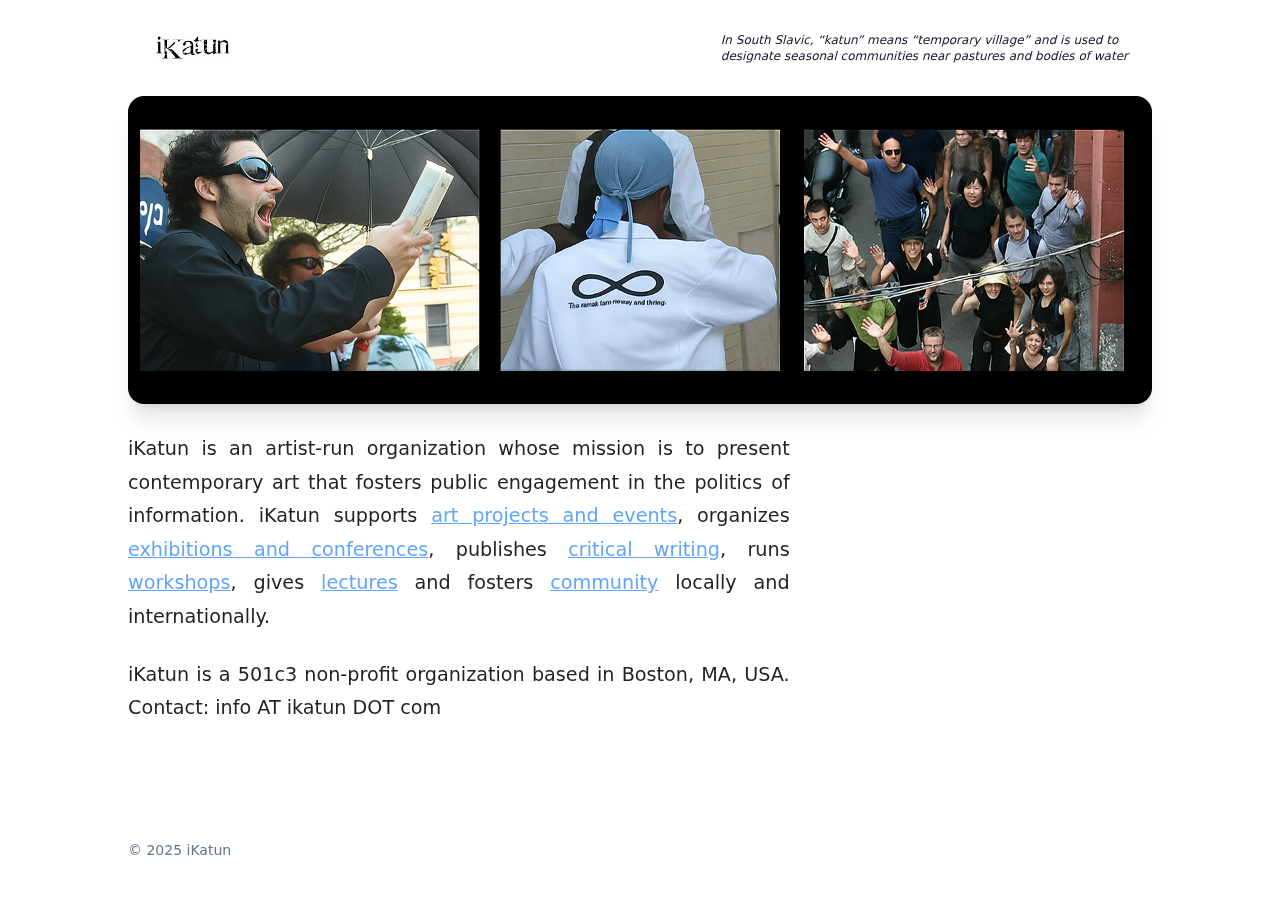
<file: index.html>
<!doctype html><html lang=en dir=ltr class=scroll-smooth data-default-appearance=light data-auto-appearance=false><head><meta name=generator content="Hugo 0.148.2"><meta charset=utf-8><meta http-equiv=content-language content="en"><meta name=viewport content="width=device-width,initial-scale=1"><meta http-equiv=X-UA-Compatible content="ie=edge"><meta name=theme-color><title>iKatun</title><meta name=title content="iKatun"><meta name=description content="iKatun is an artist-run organization whose mission is to present contemporary art that fosters public engagement in the politics of information. "><link rel=canonical href=https://www.ikatun.org/><link rel=alternate type=application/rss+xml href=/index.xml title=iKatun><link rel=alternate type=application/json href=/index.json title=iKatun><link type=text/css rel=stylesheet href=/css/main.bundle.min.f2a2b0aab8f91fb1660eceb799dc934c78b68b162ee9b3dda8be6b8d69380e2bc5ad2e30692444246902cd91789160801b2d5aeb1c875484184eed0bc38d9bc3.css integrity="sha512-8qKwqrj5H7FmDs63mdyTTHi2ixYu6bPdqL5rjWk4DivFrS4waSREJGkCzZF4kWCAGy1a6xyHVIQYTu0Lw42bww=="><script type=text/javascript src=/js/appearance.min.516a16745bea5a9bd011138d254cc0fd3973cd55ce6e15f3dec763e7c7c2c7448f8fe7b54cca811cb821b0c7e12cd161caace1dd794ac3d34d40937cbcc9ee12.js integrity="sha512-UWoWdFvqWpvQERONJUzA/TlzzVXObhXz3sdj58fCx0SPj+e1TMqBHLghsMfhLNFhyqzh3XlKw9NNQJN8vMnuEg=="></script><script defer type=text/javascript id=script-bundle src=/js/main.bundle.min.e4b2d9aece2aa7a740c3ee7a0efc5acf56b204868ab0fb5bba9be32aed1cd0c9262979d98050759068d58144297f74b12ed05b5173cf2df2e6c097a066b984a8.js integrity="sha512-5LLZrs4qp6dAw+56Dvxaz1ayBIaKsPtbupvjKu0c0MkmKXnZgFB1kGjVgUQpf3SxLtBbUXPPLfLmwJegZrmEqA==" data-copy=Copy data-copied=Copied></script><script src=/lib/zoom/zoom.min.umd.a527109b68c082a70f3697716dd72a9d5aa8b545cf800cecbbc7399f2ca6f6e0ce3e431f2062b48bbfa47c9ea42822714060bef309be073f49b9c0e30d318d7b.js integrity="sha512-pScQm2jAgqcPNpdxbdcqnVqotUXPgAzsu8c5nyym9uDOPkMfIGK0i7+kfJ6kKCJxQGC+8wm+Bz9JucDjDTGNew=="></script><meta property="og:url" content="https://www.ikatun.org/"><meta property="og:site_name" content="iKatun"><meta property="og:title" content="iKatun"><meta property="og:description" content="iKatun is an artist-run organization whose mission is to present contemporary art that fosters public engagement in the politics of information."><meta property="og:locale" content="en"><meta property="og:type" content="website"><meta name=twitter:card content="summary"><meta name=twitter:title content="iKatun"><meta name=twitter:description content="iKatun is an artist-run organization whose mission is to present contemporary art that fosters public engagement in the politics of information."><script type=application/ld+json>{"@context":"https://schema.org","@type":"WebSite","@id":"https:\/\/www.ikatun.org\/","name":"iKatun","inLanguage":"en","url":"https:\/\/www.ikatun.org\/","publisher":{"@type":"Person","name":"iKatun"}}</script><meta name=author content="iKatun"><script src=/lib/jquery/jquery.slim.min.b0dca576e87d7eaa5850ae4e61759c065786cdb6489d68fcc82240539eebd5da522bdb4fda085ffd245808c8fe2acb2516408eb774ef26b5f6015fc6737c0ea8.js integrity="sha512-sNylduh9fqpYUK5OYXWcBleGzbZInWj8yCJAU57r1dpSK9tP2ghf/SRYCMj+KsslFkCOt3TvJrX2AV/Gc3wOqA=="></script></head><body class="flex flex-col h-screen px-6 m-auto text-lg leading-7 max-w-7xl bg-neutral text-neutral-900 dark:bg-neutral-800 dark:text-neutral sm:px-14 md:px-24 lg:px-32 scrollbar-thin scrollbar-track-neutral-200 scrollbar-thumb-neutral-400 dark:scrollbar-track-neutral-800 dark:scrollbar-thumb-neutral-600"><div id=the-top class="absolute flex self-center"><a class="px-3 py-1 text-sm -translate-y-8 rounded-b-lg bg-primary-200 focus:translate-y-0 dark:bg-neutral-600" href=#main-content><span class="font-bold text-primary-600 ltr:pr-2 rtl:pl-2 dark:text-primary-400">&darr;</span>
Skip to main content</a></div><div class="main-menu flex items-center justify-between px-4 py-6 sm:px-6 gap-x-3"><div><a href=/ class=flex><span class=sr-only>iKatun</span>
<img src=/img/ikatun-white-copy.png width=608 height=217 class="logo max-h-[5rem] max-w-[5rem] object-scale-down object-left nozoom" alt=iKatun></a></div><div class="flex flex-1 items-center justify-end gap-x-4"><nav class="hidden md:flex items-center gap-x-5 md:ml-12 h-12"></nav><div class="flex md:hidden items-center gap-x-5 md:ml-12 h-12"><span></span></div><span class="ml-auto text-xs italic text-gray-500">In South Slavic, “katun” means “temporary village” and is used to<br>designate seasonal communities near pastures and bodies of water</span></div><div class="-my-2 md:hidden"><div id=menu-button class=block></div></div></div><div class="relative flex flex-col grow"><main id=main-content class=grow><article class="max-w-full prose dark:prose-invert"><div class=relative><div class="absolute inset-x-0 bottom-0 h-1/2 bg-gray-100"></div><div class="mx-auto max-w-7xl p-0"><div class="relative shadow-xl sm:overflow-hidden rounded-2xl"><div class="absolute inset-0"><img class="h-full w-full object-cover nozoom mt-0 mr-0 mb-0 ml-0" src=/img/hero_collage.png><div class="absolute inset-0 from-primary-500 to-secondary-600 dark:from-primary-600 dark:to-secondary-800 mix-blend-multiply"></div></div><div class="relative px-4 py-16 sm:px-6 sm:py-24 lg:py-32 lg:px-8 flex flex-col items-center justify-center text-center"><div class="mt-3 mb-10 text-2xl"></div></div></div></div></div></article><section></section><br><section class="prose prose-invert w-full"><div class=homepage-text>iKatun is an artist-run organization whose mission is to present contemporary art that fosters public engagement in the politics of information. iKatun supports <a href=/projects/#art>art projects and events</a>, organizes <a href=/projects/#exhibitions>exhibitions and conferences</a>, publishes <a href=/projects/#writing>critical writing</a>, runs <a href=/projects/#workshops>workshops</a>, gives <a href=/projects/#lectures>lectures</a> and fosters <a href=/projects/#community>community</a> locally and internationally.<p>iKatun is a 501c3 non-profit organization based in Boston, MA, USA.
Contact: info AT ikatun DOT com</p></div></section><div id=top-scroller class="pointer-events-none absolute top-[110vh] bottom-0 w-12 ltr:right-0 rtl:left-0 z-10"><a href=#the-top class="pointer-events-auto sticky top-[calc(100vh-5.5rem)] flex h-12 w-12 mb-16 items-center justify-center rounded-full bg-neutral/50 text-xl text-neutral-700 hover:text-primary-600 dark:bg-neutral-800/50 dark:text-neutral dark:hover:text-primary-400" aria-label="Scroll to top" title="Scroll to top">&uarr;</a></div></main><footer id=site-footer class="py-10 print:hidden"><div class="flex items-center justify-between"><p class="text-sm text-neutral-500 dark:text-neutral-400">&copy;
2025
iKatun</p></div><script>mediumZoom(document.querySelectorAll("img:not(.nozoom)"),{margin:24,background:"rgba(0,0,0,0.5)",scrollOffset:0})</script><script type=text/javascript src=/js/process.min.ee03488f19c93c2efb199e2e3014ea5f3cb2ce7d45154adb3399a158cac27ca52831db249ede5bb602700ef87eb02434139de0858af1818ab0fb4182472204a4.js integrity="sha512-7gNIjxnJPC77GZ4uMBTqXzyyzn1FFUrbM5mhWMrCfKUoMdsknt5btgJwDvh+sCQ0E53ghYrxgYqw+0GCRyIEpA=="></script></footer></div></body></html>
</file>
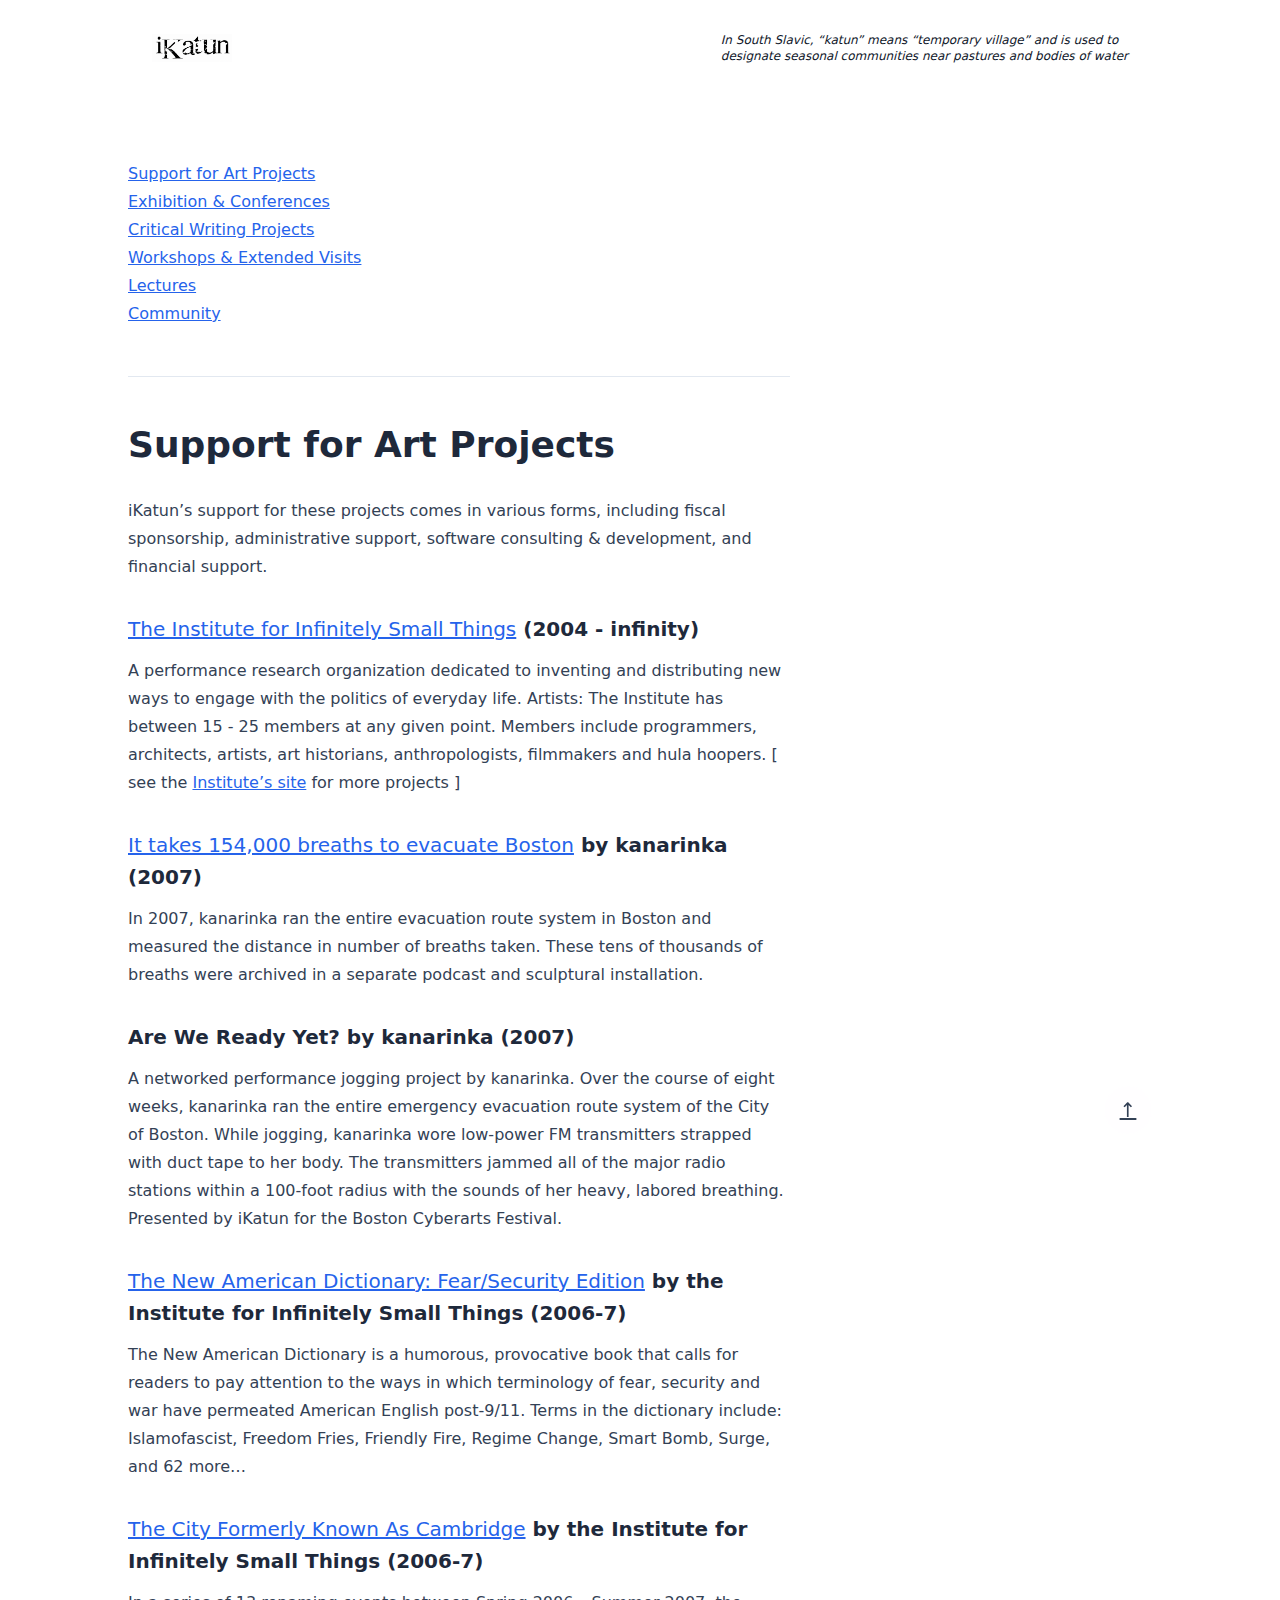
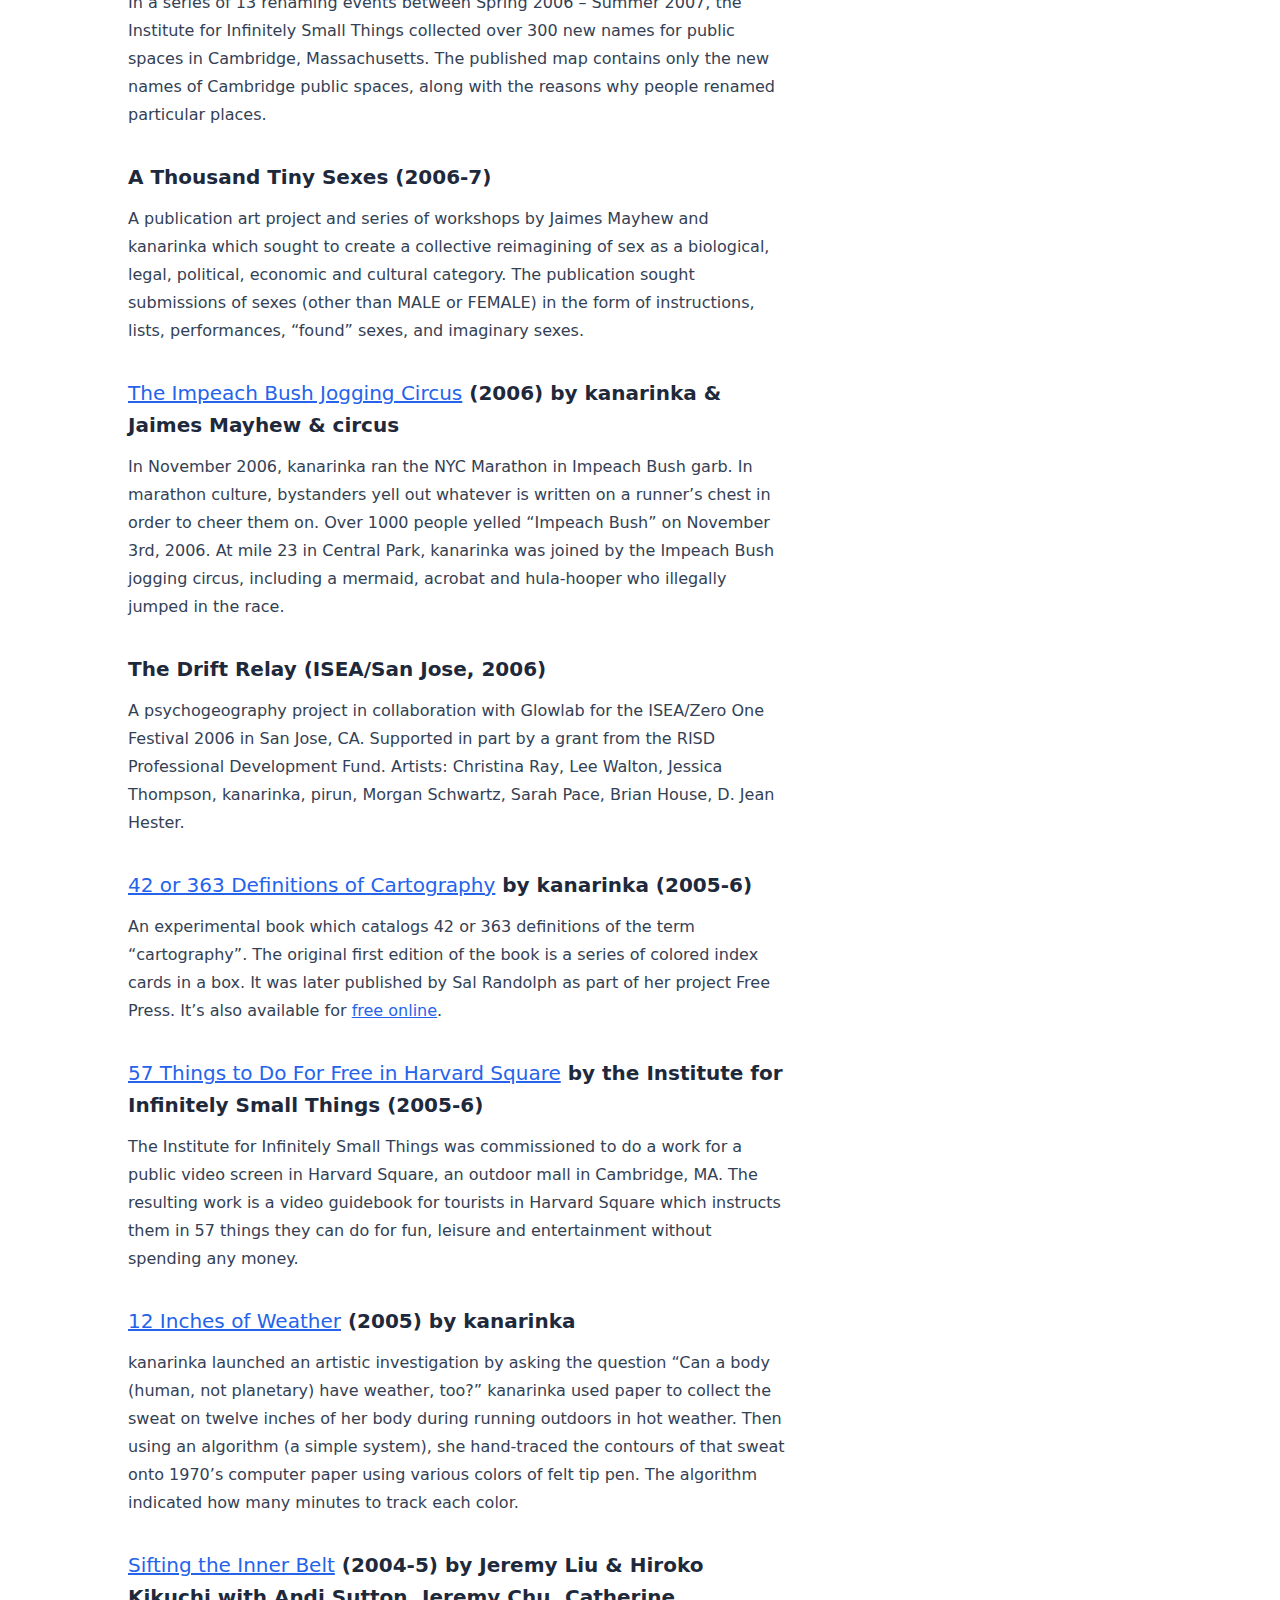
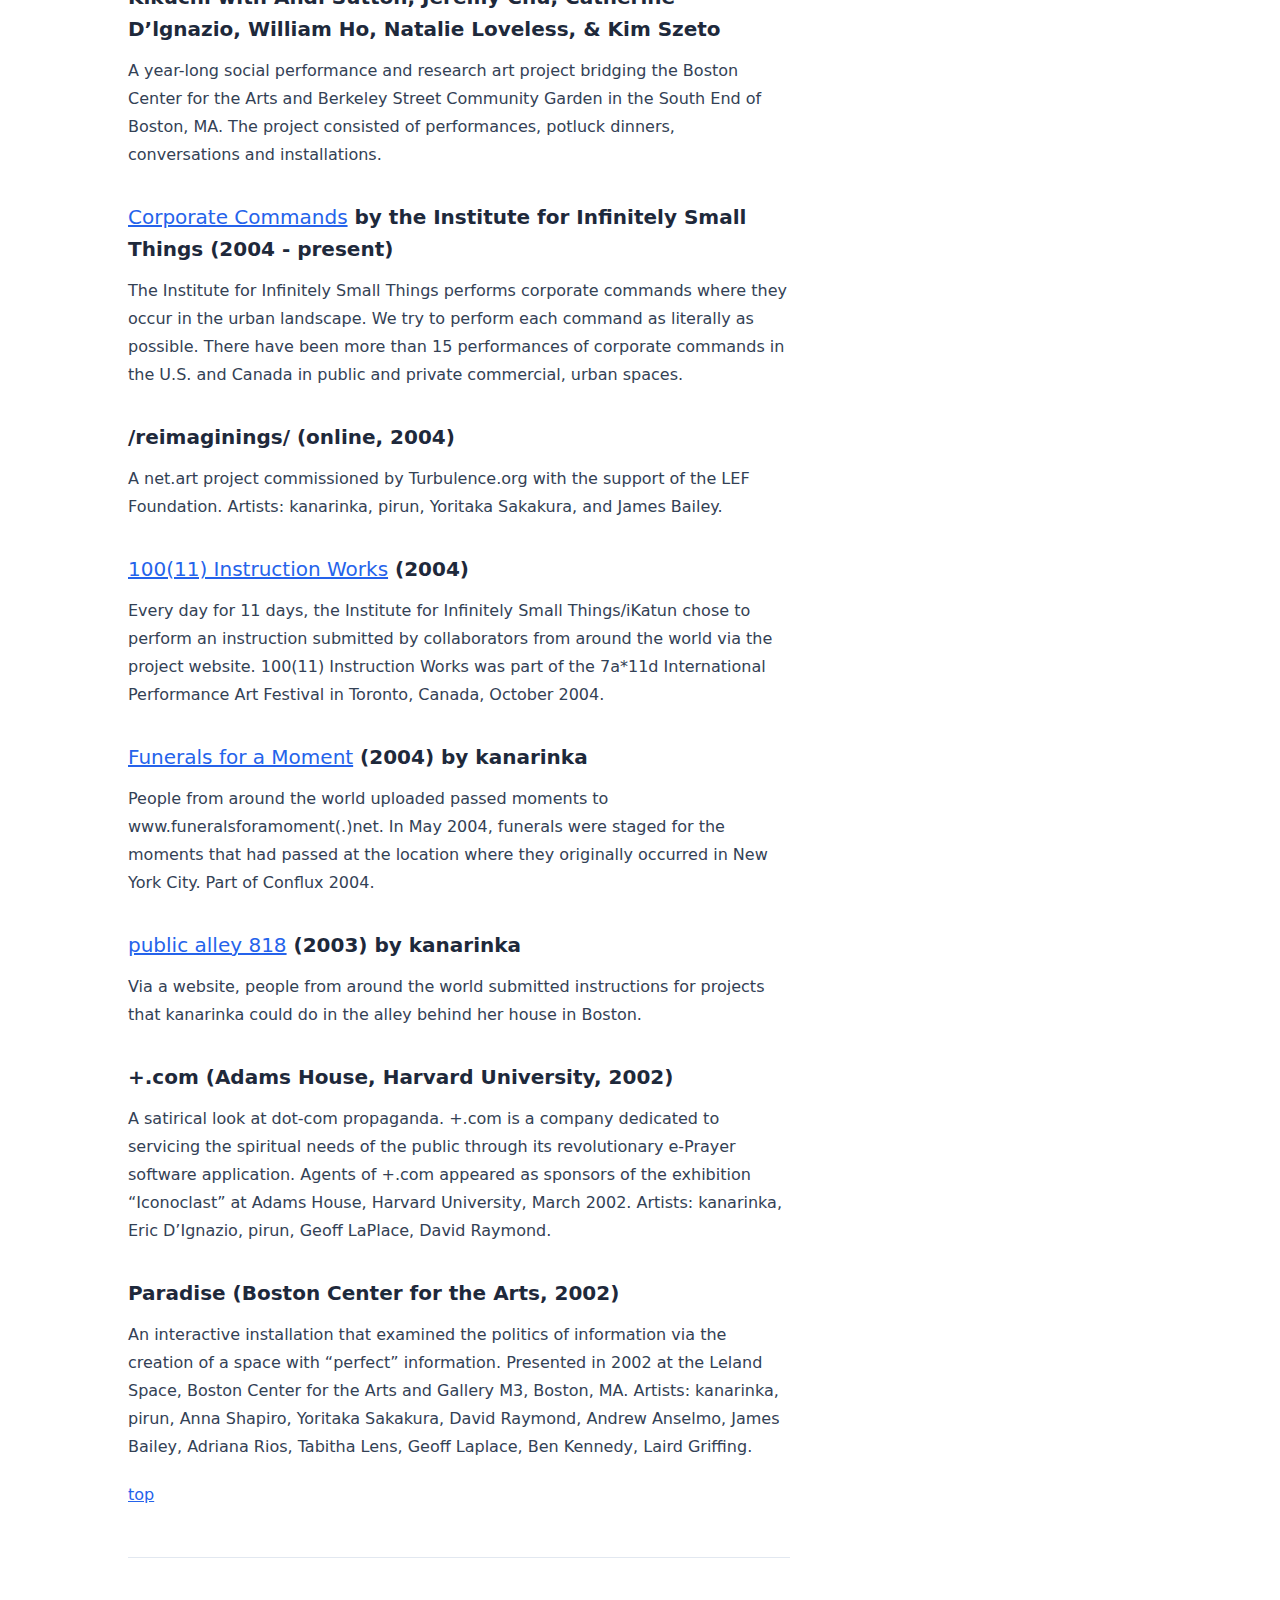
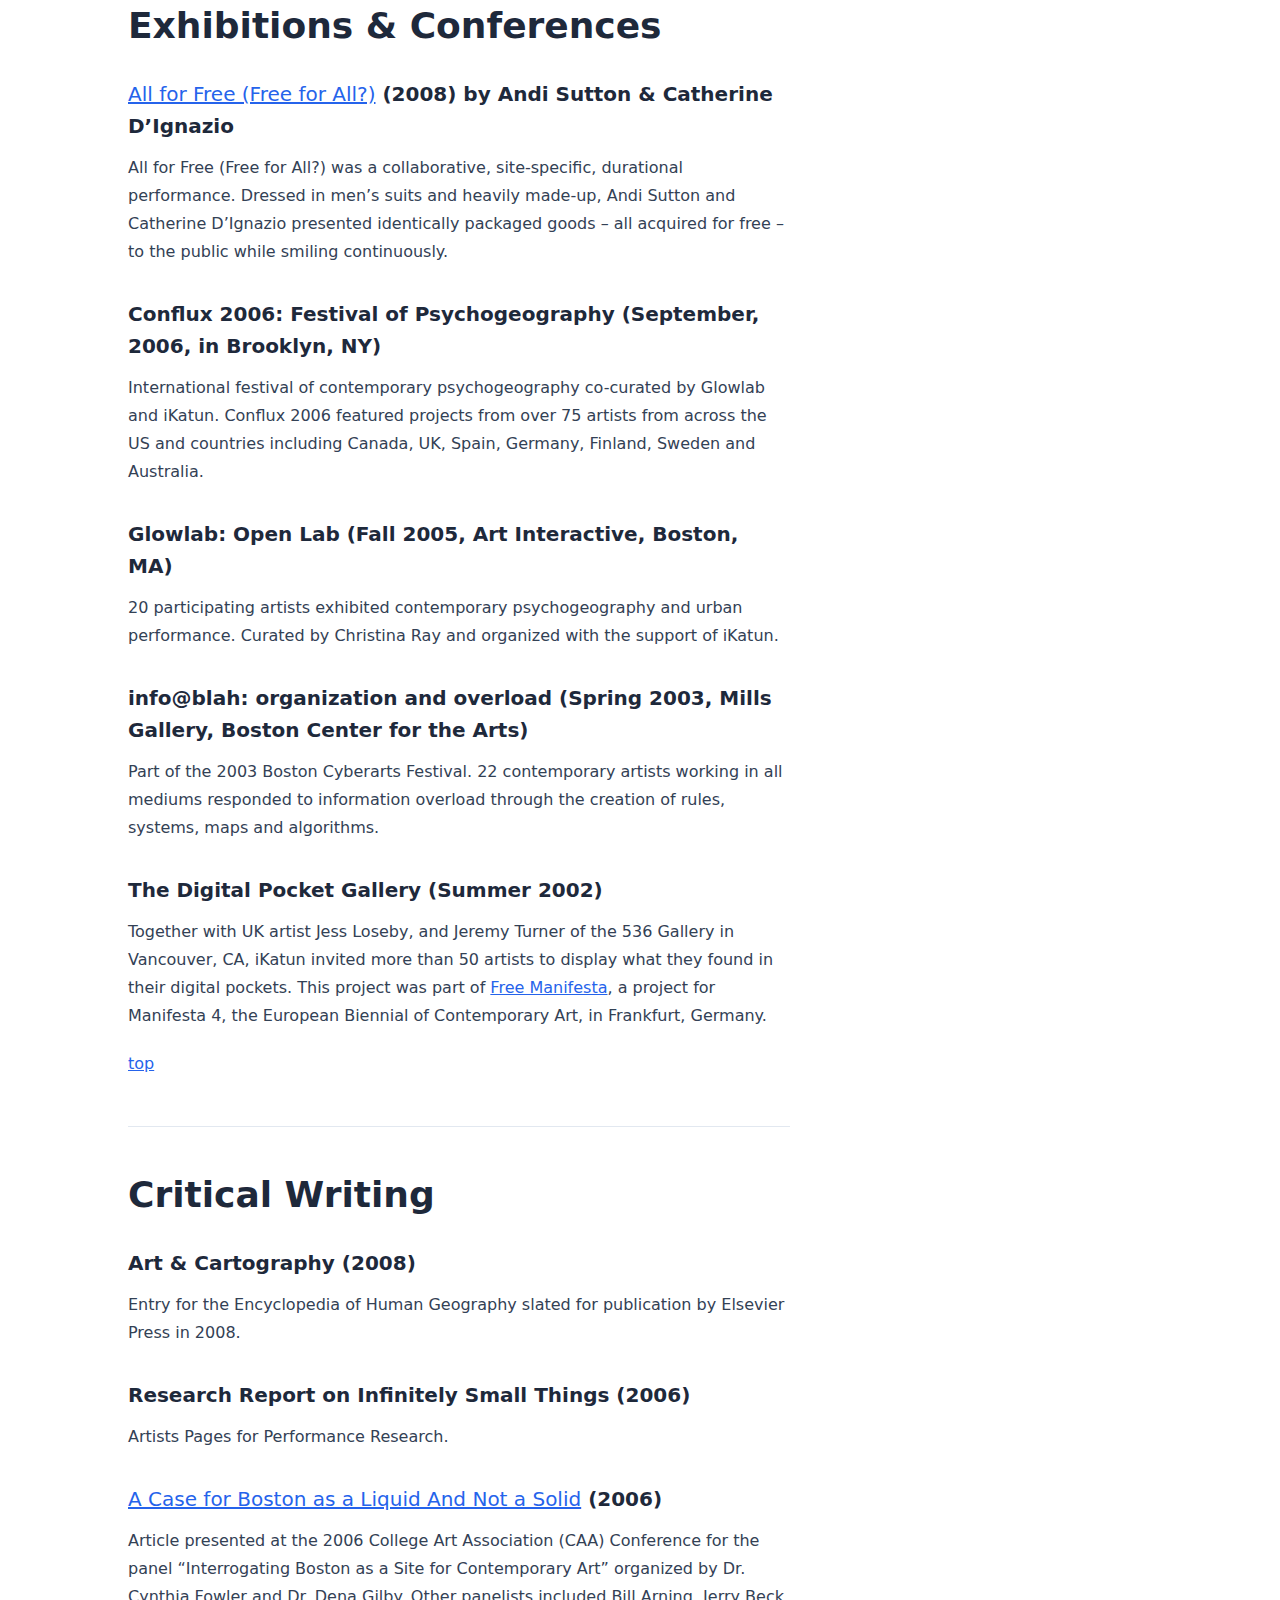
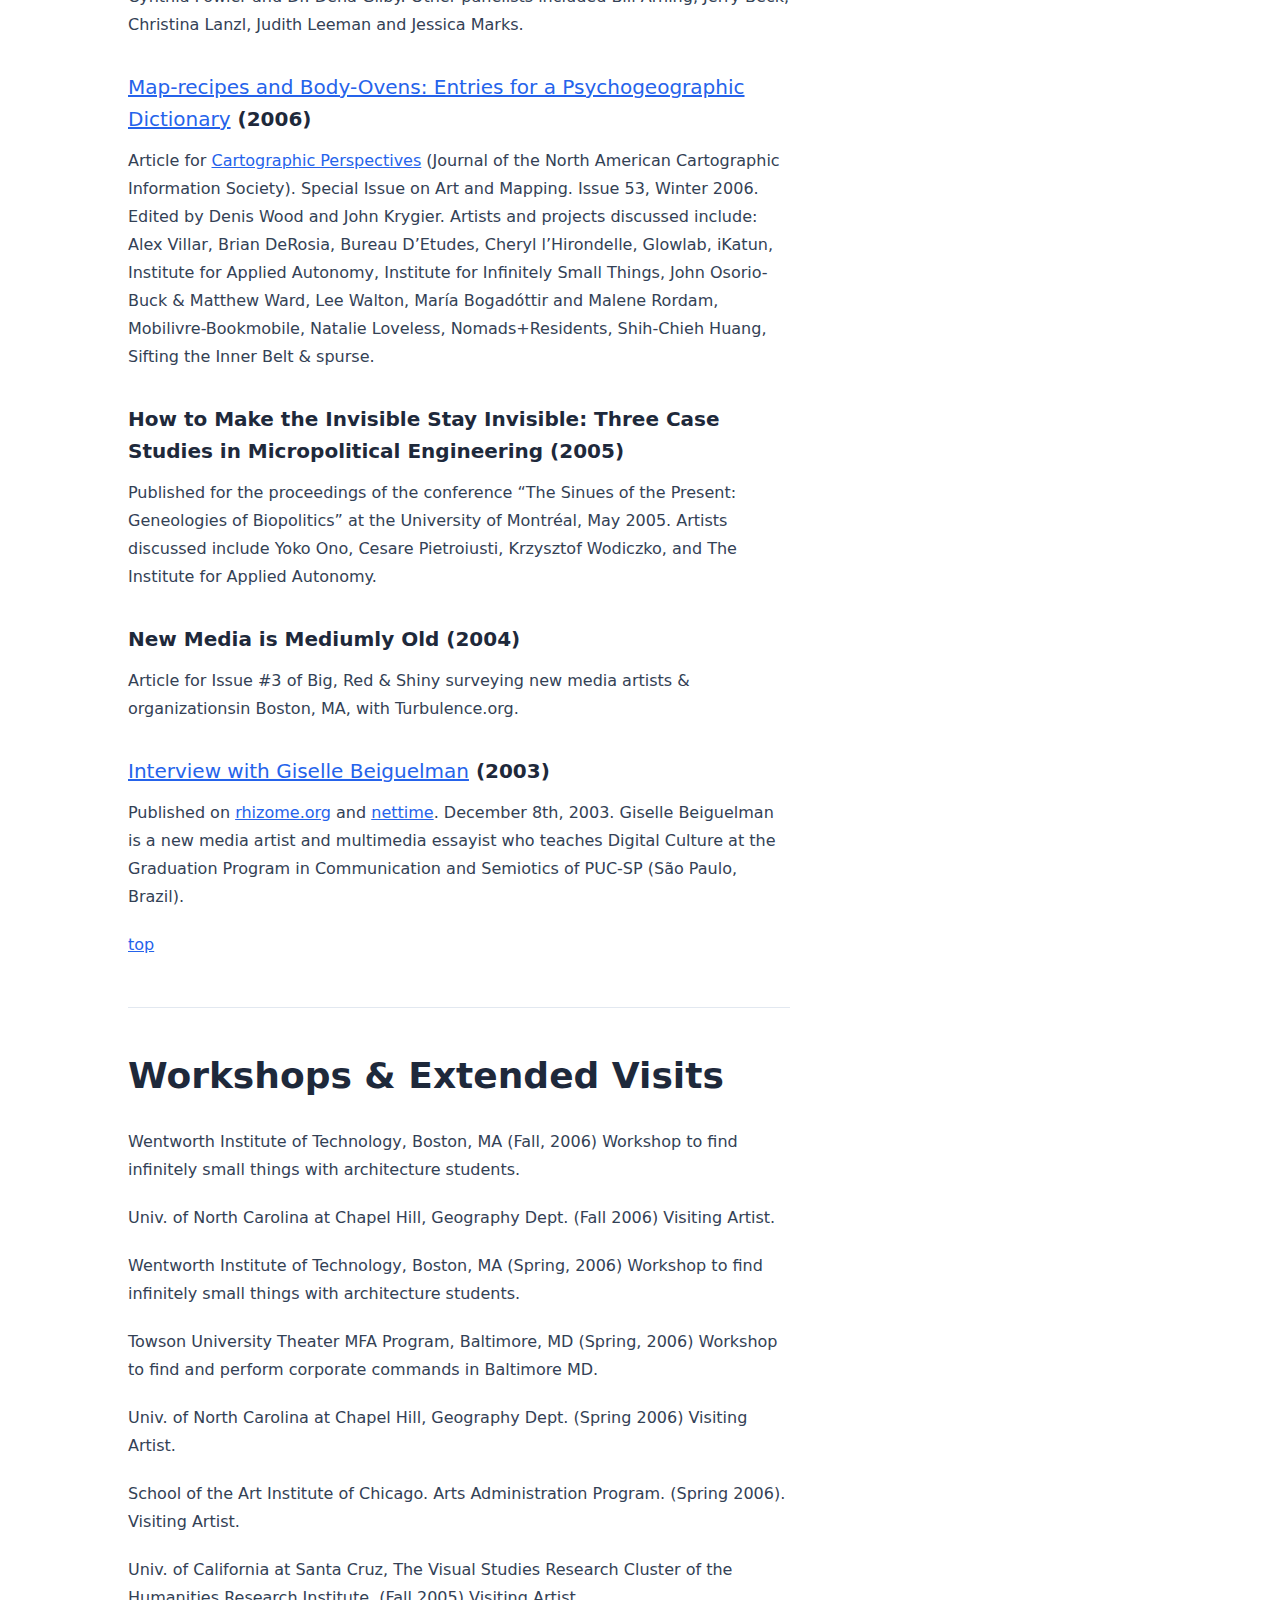
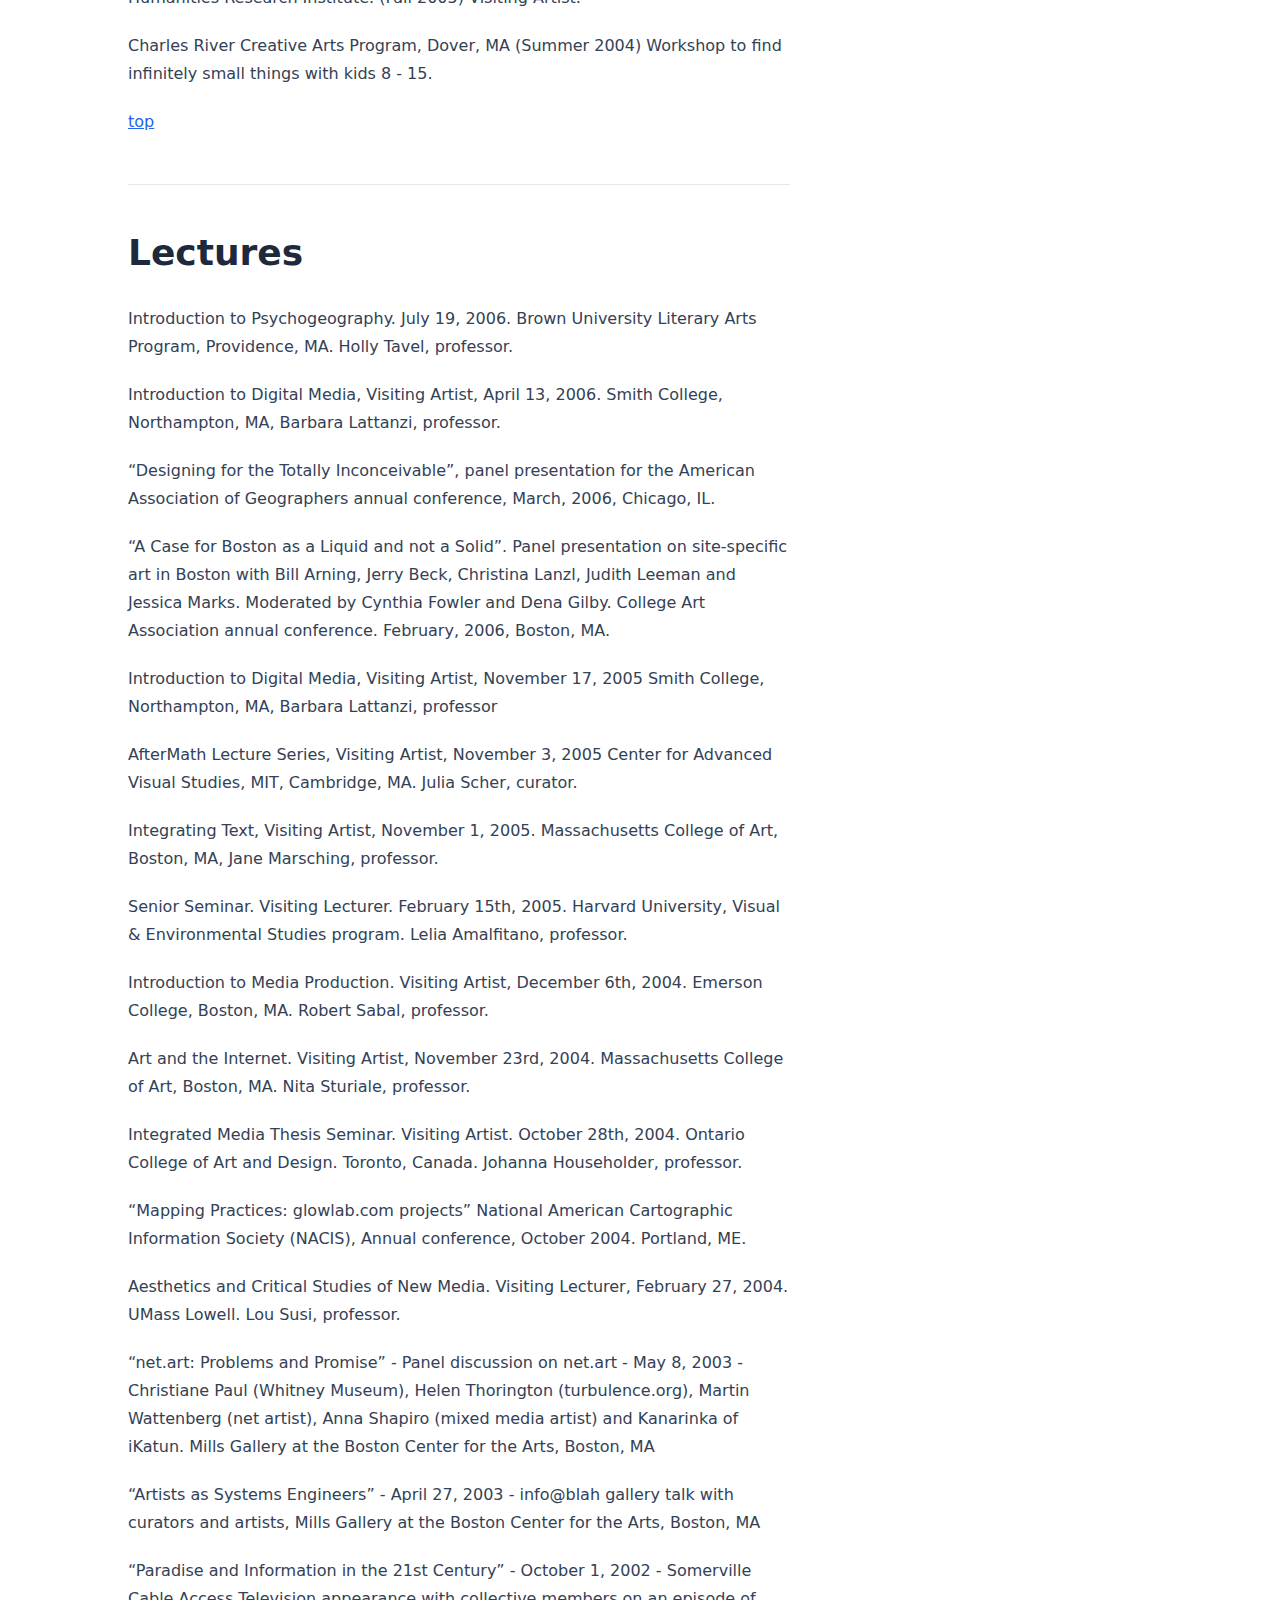
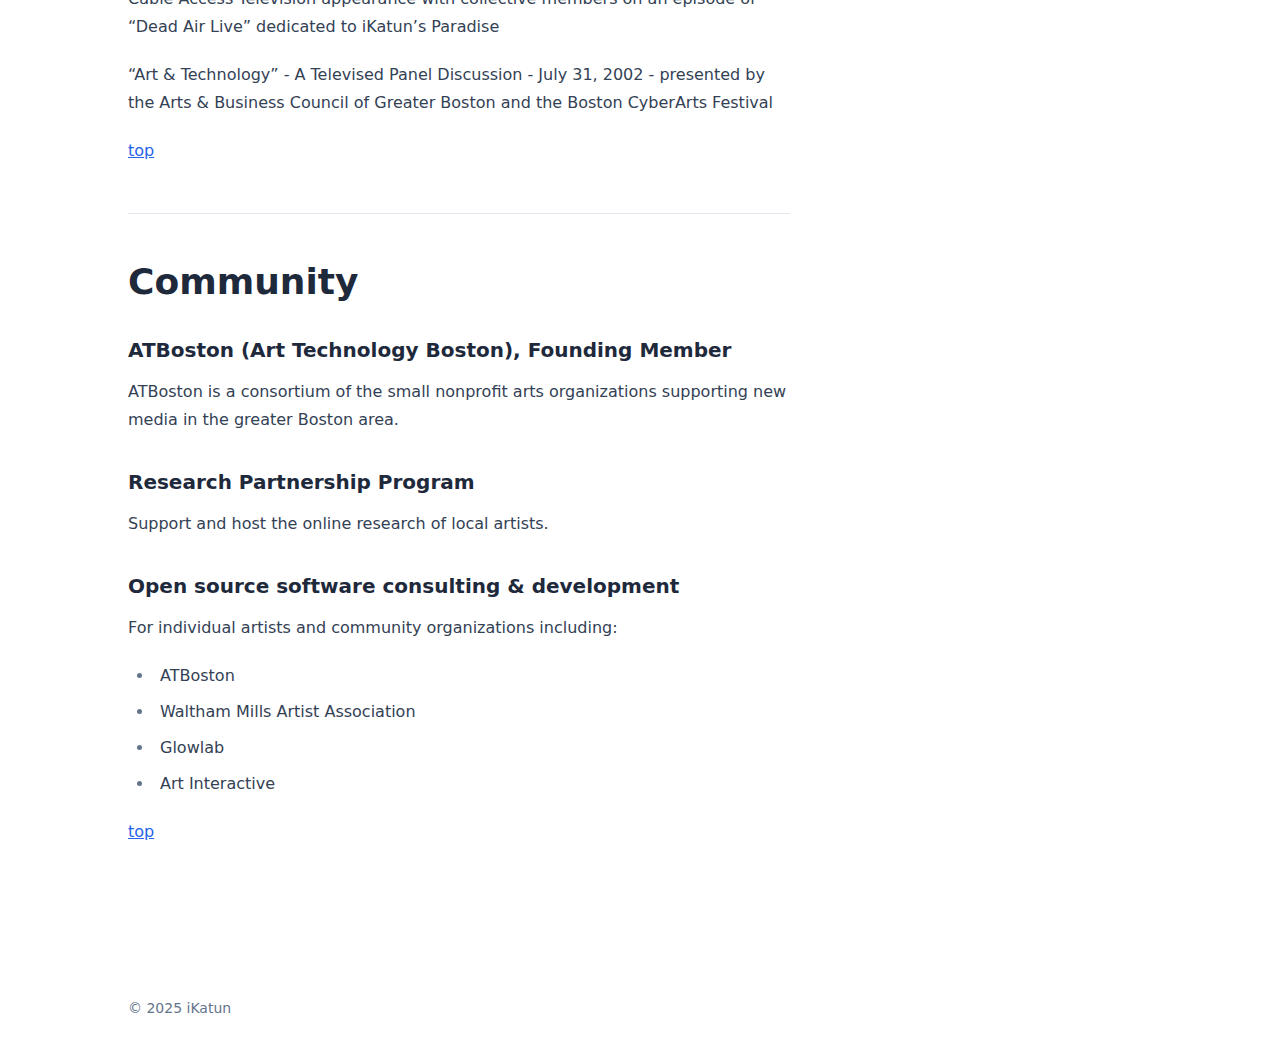
<file: projects/index.html>
<!doctype html><html lang=en dir=ltr class=scroll-smooth data-default-appearance=light data-auto-appearance=false><head><meta charset=utf-8><meta http-equiv=content-language content="en"><meta name=viewport content="width=device-width,initial-scale=1"><meta http-equiv=X-UA-Compatible content="ie=edge"><meta name=theme-color><title>&#183; iKatun</title><meta name=title content=" &#183; iKatun"><meta name=description content="iKatun's projects."><link rel=canonical href=https://www.ikatun.org/projects/><link type=text/css rel=stylesheet href=/css/main.bundle.min.f2a2b0aab8f91fb1660eceb799dc934c78b68b162ee9b3dda8be6b8d69380e2bc5ad2e30692444246902cd91789160801b2d5aeb1c875484184eed0bc38d9bc3.css integrity="sha512-8qKwqrj5H7FmDs63mdyTTHi2ixYu6bPdqL5rjWk4DivFrS4waSREJGkCzZF4kWCAGy1a6xyHVIQYTu0Lw42bww=="><script type=text/javascript src=/js/appearance.min.516a16745bea5a9bd011138d254cc0fd3973cd55ce6e15f3dec763e7c7c2c7448f8fe7b54cca811cb821b0c7e12cd161caace1dd794ac3d34d40937cbcc9ee12.js integrity="sha512-UWoWdFvqWpvQERONJUzA/TlzzVXObhXz3sdj58fCx0SPj+e1TMqBHLghsMfhLNFhyqzh3XlKw9NNQJN8vMnuEg=="></script><script defer type=text/javascript id=script-bundle src=/js/main.bundle.min.e4b2d9aece2aa7a740c3ee7a0efc5acf56b204868ab0fb5bba9be32aed1cd0c9262979d98050759068d58144297f74b12ed05b5173cf2df2e6c097a066b984a8.js integrity="sha512-5LLZrs4qp6dAw+56Dvxaz1ayBIaKsPtbupvjKu0c0MkmKXnZgFB1kGjVgUQpf3SxLtBbUXPPLfLmwJegZrmEqA==" data-copy=Copy data-copied=Copied></script><script src=/lib/zoom/zoom.min.umd.a527109b68c082a70f3697716dd72a9d5aa8b545cf800cecbbc7399f2ca6f6e0ce3e431f2062b48bbfa47c9ea42822714060bef309be073f49b9c0e30d318d7b.js integrity="sha512-pScQm2jAgqcPNpdxbdcqnVqotUXPgAzsu8c5nyym9uDOPkMfIGK0i7+kfJ6kKCJxQGC+8wm+Bz9JucDjDTGNew=="></script><meta property="og:url" content="https://www.ikatun.org/projects/"><meta property="og:site_name" content="iKatun"><meta property="og:title" content="iKatun"><meta property="og:description" content="iKatun's projects."><meta property="og:locale" content="en"><meta property="og:type" content="article"><meta name=twitter:card content="summary"><meta name=twitter:title content="iKatun"><meta name=twitter:description content="iKatun's projects."><script type=application/ld+json>[{"@context":"https://schema.org","@type":"Article","articleSection":"iKatun","name":"","headline":"","description":"iKatun\u0027s projects.","inLanguage":"en","url":"https:\/\/www.ikatun.org\/projects\/","author":{"@type":"Person","name":"iKatun"},"mainEntityOfPage":"true","wordCount":"2289"}]</script><meta name=author content="iKatun"><script src=/lib/jquery/jquery.slim.min.b0dca576e87d7eaa5850ae4e61759c065786cdb6489d68fcc82240539eebd5da522bdb4fda085ffd245808c8fe2acb2516408eb774ef26b5f6015fc6737c0ea8.js integrity="sha512-sNylduh9fqpYUK5OYXWcBleGzbZInWj8yCJAU57r1dpSK9tP2ghf/SRYCMj+KsslFkCOt3TvJrX2AV/Gc3wOqA=="></script></head><body class="flex flex-col h-screen px-6 m-auto text-lg leading-7 max-w-7xl bg-neutral text-neutral-900 dark:bg-neutral-800 dark:text-neutral sm:px-14 md:px-24 lg:px-32 scrollbar-thin scrollbar-track-neutral-200 scrollbar-thumb-neutral-400 dark:scrollbar-track-neutral-800 dark:scrollbar-thumb-neutral-600"><div id=the-top class="absolute flex self-center"><a class="px-3 py-1 text-sm -translate-y-8 rounded-b-lg bg-primary-200 focus:translate-y-0 dark:bg-neutral-600" href=#main-content><span class="font-bold text-primary-600 ltr:pr-2 rtl:pl-2 dark:text-primary-400">&darr;</span>
Skip to main content</a></div><div class="main-menu flex items-center justify-between px-4 py-6 sm:px-6 gap-x-3"><div><a href=/ class=flex><span class=sr-only>iKatun</span>
<img src=/img/ikatun-white-copy.png width=608 height=217 class="logo max-h-[5rem] max-w-[5rem] object-scale-down object-left nozoom" alt=iKatun></a></div><div class="flex flex-1 items-center justify-end gap-x-4"><nav class="hidden md:flex items-center gap-x-5 md:ml-12 h-12"></nav><div class="flex md:hidden items-center gap-x-5 md:ml-12 h-12"><span></span></div><span class="ml-auto text-xs italic text-gray-500">In South Slavic, “katun” means “temporary village” and is used to<br>designate seasonal communities near pastures and bodies of water</span></div><div class="-my-2 md:hidden"><div id=menu-button class=block></div></div></div><div class="relative flex flex-col grow"><main id=main-content class=grow><article><header id=single_header class="mt-5 max-w-prose"><h1 class="mt-0 text-4xl font-extrabold text-neutral-900 dark:text-neutral"></h1><div class="mt-1 mb-6 text-base text-neutral-500 dark:text-neutral-400 print:hidden"><div class="flex flex-row flex-wrap items-center"></div></div></header><section class="flex flex-col max-w-full mt-0 prose dark:prose-invert lg:flex-row"><div class="min-w-0 min-h-0 max-w-fit"><div class="article-content max-w-prose mb-20"><p><a id=top></a></p><p><a href=#art>Support for Art Projects</a><br><a href=#exhibitions>Exhibition & Conferences</a><br><a href=#writing>Critical Writing Projects</a><br><a href=#workshops>Workshops & Extended Visits</a><br><a href=#lectures>Lectures</a><br><a href=#community>Community</a></p><hr><h1 class="relative group">Support for Art Projects<div id=art class=anchor></div><span class="absolute top-0 w-6 transition-opacity opacity-0 ltr:-left-6 rtl:-right-6 not-prose group-hover:opacity-100 select-none"><a class="group-hover:text-primary-300 dark:group-hover:text-neutral-700 !no-underline" href=#art aria-label=Anchor>#</a></span></h1><p>iKatun&rsquo;s support for these projects comes in various forms, including fiscal sponsorship, administrative support, software consulting & development, and financial support.</p><h3 class="relative group"><a href=https://www.infinitelysmallthings.net/ target=_blank>The Institute for Infinitely Small Things</a> (2004 - infinity)<div id=the-institute-for-infinitely-small-things-2004---infinity class=anchor></div><span class="absolute top-0 w-6 transition-opacity opacity-0 ltr:-left-6 rtl:-right-6 not-prose group-hover:opacity-100 select-none"><a class="group-hover:text-primary-300 dark:group-hover:text-neutral-700 !no-underline" href=#the-institute-for-infinitely-small-things-2004---infinity aria-label=Anchor>#</a></span></h3><p>A performance research organization dedicated to inventing and distributing new ways to engage with the politics of everyday life. Artists: The Institute has between 15 - 25 members at any given point. Members include programmers, architects, artists, art historians, anthropologists, filmmakers and hula hoopers. [ see the <a href=https://www.infinitelysmallthings.net/ target=_blank>Institute&rsquo;s site</a> for more projects ]</p><h3 class="relative group"><a href=https://kanarinka.com/project/it-takes-154000-breaths-to-evacuate-boston/ target=_blank>It takes 154,000 breaths to evacuate Boston</a> by kanarinka (2007)<div id=it-takes-154000-breaths-to-evacuate-boston-by-kanarinka-2007 class=anchor></div><span class="absolute top-0 w-6 transition-opacity opacity-0 ltr:-left-6 rtl:-right-6 not-prose group-hover:opacity-100 select-none"><a class="group-hover:text-primary-300 dark:group-hover:text-neutral-700 !no-underline" href=#it-takes-154000-breaths-to-evacuate-boston-by-kanarinka-2007 aria-label=Anchor>#</a></span></h3><p>In 2007, kanarinka ran the entire evacuation route system in Boston and measured the distance in number of breaths taken. These tens of thousands of breaths were archived in a separate podcast and sculptural installation.</p><h3 class="relative group">Are We Ready Yet? by kanarinka (2007)<div id=are-we-ready-yet-by-kanarinka-2007 class=anchor></div><span class="absolute top-0 w-6 transition-opacity opacity-0 ltr:-left-6 rtl:-right-6 not-prose group-hover:opacity-100 select-none"><a class="group-hover:text-primary-300 dark:group-hover:text-neutral-700 !no-underline" href=#are-we-ready-yet-by-kanarinka-2007 aria-label=Anchor>#</a></span></h3><p>A networked performance jogging project by kanarinka. Over the course of eight weeks, kanarinka ran the entire emergency evacuation route system of the City of Boston. While jogging, kanarinka wore low-power FM transmitters strapped with duct tape to her body. The transmitters jammed all of the major radio stations within a 100-foot radius with the sounds of her heavy, labored breathing. Presented by iKatun for the Boston Cyberarts Festival.</p><h3 class="relative group"><a href=https://infinitelysmallthings.net/works/new-american-dictionary target=_blank>The New American Dictionary: Fear/Security Edition</a> by the Institute for Infinitely Small Things (2006-7)<div id=the-new-american-dictionary-fearsecurity-edition-by-the-institute-for-infinitely-small-things-2006-7 class=anchor></div><span class="absolute top-0 w-6 transition-opacity opacity-0 ltr:-left-6 rtl:-right-6 not-prose group-hover:opacity-100 select-none"><a class="group-hover:text-primary-300 dark:group-hover:text-neutral-700 !no-underline" href=#the-new-american-dictionary-fearsecurity-edition-by-the-institute-for-infinitely-small-things-2006-7 aria-label=Anchor>#</a></span></h3><p>The New American Dictionary is a humorous, provocative book that calls for readers to pay attention to the ways in which terminology of fear, security and war have permeated American English post-9/11. Terms in the dictionary include: Islamofascist, Freedom Fries, Friendly Fire, Regime Change, Smart Bomb, Surge, and 62 more…</p><h3 class="relative group"><a href=https://infinitelysmallthings.net/works/the-city-formerly-known-as-cambridge target=_blank>The City Formerly Known As Cambridge</a> by the Institute for Infinitely Small Things (2006-7)<div id=the-city-formerly-known-as-cambridge-by-the-institute-for-infinitely-small-things-2006-7 class=anchor></div><span class="absolute top-0 w-6 transition-opacity opacity-0 ltr:-left-6 rtl:-right-6 not-prose group-hover:opacity-100 select-none"><a class="group-hover:text-primary-300 dark:group-hover:text-neutral-700 !no-underline" href=#the-city-formerly-known-as-cambridge-by-the-institute-for-infinitely-small-things-2006-7 aria-label=Anchor>#</a></span></h3><p>In a series of 13 renaming events between Spring 2006 – Summer 2007, the Institute for Infinitely Small Things collected over 300 new names for public spaces in Cambridge, Massachusetts. The published map contains only the new names of Cambridge public spaces, along with the reasons why people renamed particular places.</p><h3 class="relative group">A Thousand Tiny Sexes (2006-7)<div id=a-thousand-tiny-sexes-2006-7 class=anchor></div><span class="absolute top-0 w-6 transition-opacity opacity-0 ltr:-left-6 rtl:-right-6 not-prose group-hover:opacity-100 select-none"><a class="group-hover:text-primary-300 dark:group-hover:text-neutral-700 !no-underline" href=#a-thousand-tiny-sexes-2006-7 aria-label=Anchor>#</a></span></h3><p>A publication art project and series of workshops by Jaimes Mayhew and kanarinka which sought to create a collective reimagining of sex as a biological, legal, political, economic and cultural category. The publication sought submissions of sexes (other than MALE or FEMALE) in the form of instructions, lists, performances, &ldquo;found&rdquo; sexes, and imaginary sexes.</p><h3 class="relative group"><a href=https://kanarinka.com/project/the-impeach-bush-jogging-circus/ target=_blank>The Impeach Bush Jogging Circus</a> (2006) by kanarinka & Jaimes Mayhew & circus<div id=the-impeach-bush-jogging-circus-2006-by-kanarinka--jaimes-mayhew--circus class=anchor></div><span class="absolute top-0 w-6 transition-opacity opacity-0 ltr:-left-6 rtl:-right-6 not-prose group-hover:opacity-100 select-none"><a class="group-hover:text-primary-300 dark:group-hover:text-neutral-700 !no-underline" href=#the-impeach-bush-jogging-circus-2006-by-kanarinka--jaimes-mayhew--circus aria-label=Anchor>#</a></span></h3><p>In November 2006, kanarinka ran the NYC Marathon in Impeach Bush garb. In marathon culture, bystanders yell out whatever is written on a runner’s chest in order to cheer them on. Over 1000 people yelled “Impeach Bush” on November 3rd, 2006. At mile 23 in Central Park, kanarinka was joined by the Impeach Bush jogging circus, including a mermaid, acrobat and hula-hooper who illegally jumped in the race.</p><h3 class="relative group">The Drift Relay (ISEA/San Jose, 2006)<div id=the-drift-relay-iseasan-jose-2006 class=anchor></div><span class="absolute top-0 w-6 transition-opacity opacity-0 ltr:-left-6 rtl:-right-6 not-prose group-hover:opacity-100 select-none"><a class="group-hover:text-primary-300 dark:group-hover:text-neutral-700 !no-underline" href=#the-drift-relay-iseasan-jose-2006 aria-label=Anchor>#</a></span></h3><p>A psychogeography project in collaboration with Glowlab for the ISEA/Zero One Festival 2006 in San Jose, CA. Supported in part by a grant from the RISD Professional Development Fund. Artists: Christina Ray, Lee Walton, Jessica Thompson, kanarinka, pirun, Morgan Schwartz, Sarah Pace, Brian House, D. Jean Hester.</p><h3 class="relative group"><a href=https://kanarinka.com/project/42-or-363-definitions-of-cartography/ target=_blank>42 or 363 Definitions of Cartography</a> by kanarinka (2005-6)<div id=42-or-363-definitions-of-cartography-by-kanarinka-2005-6 class=anchor></div><span class="absolute top-0 w-6 transition-opacity opacity-0 ltr:-left-6 rtl:-right-6 not-prose group-hover:opacity-100 select-none"><a class="group-hover:text-primary-300 dark:group-hover:text-neutral-700 !no-underline" href=#42-or-363-definitions-of-cartography-by-kanarinka-2005-6 aria-label=Anchor>#</a></span></h3><p>An experimental book which catalogs 42 or 363 definitions of the term “cartography”. The original first edition of the book is a series of colored index cards in a box. It was later published by Sal Randolph as part of her project Free Press. It&rsquo;s also available for <a href=/docs/42-or-363-definitions-of-cartography.pdf>free online</a>.</p><h3 class="relative group"><a href=https://infinitelysmallthings.net/works/57-things-to-do-for-free-in-harvard-square target=_blank>57 Things to Do For Free in Harvard Square</a> by the Institute for Infinitely Small Things (2005-6)<div id=57-things-to-do-for-free-in-harvard-square-by-the-institute-for-infinitely-small-things-2005-6 class=anchor></div><span class="absolute top-0 w-6 transition-opacity opacity-0 ltr:-left-6 rtl:-right-6 not-prose group-hover:opacity-100 select-none"><a class="group-hover:text-primary-300 dark:group-hover:text-neutral-700 !no-underline" href=#57-things-to-do-for-free-in-harvard-square-by-the-institute-for-infinitely-small-things-2005-6 aria-label=Anchor>#</a></span></h3><p>The Institute for Infinitely Small Things was commissioned to do a work for a public video screen in Harvard Square, an outdoor mall in Cambridge, MA. The resulting work is a video guidebook for tourists in Harvard Square which instructs them in 57 things they can do for fun, leisure and entertainment without spending any money.</p><h3 class="relative group"><a href=https://kanarinka.com/project/12-inches-of-weather/ target=_blank>12 Inches of Weather</a> (2005) by kanarinka<div id=12-inches-of-weather-2005-by-kanarinka class=anchor></div><span class="absolute top-0 w-6 transition-opacity opacity-0 ltr:-left-6 rtl:-right-6 not-prose group-hover:opacity-100 select-none"><a class="group-hover:text-primary-300 dark:group-hover:text-neutral-700 !no-underline" href=#12-inches-of-weather-2005-by-kanarinka aria-label=Anchor>#</a></span></h3><p>kanarinka launched an artistic investigation by asking the question “Can a body (human, not planetary) have weather, too?” kanarinka used paper to collect the sweat on twelve inches of her body during running outdoors in hot weather. Then using an algorithm (a simple system), she hand-traced the contours of that sweat onto 1970’s computer paper using various colors of felt tip pen. The algorithm indicated how many minutes to track each color.</p><h3 class="relative group"><a href=https://kanarinka.com/project/sifting-the-inner-belt/ target=_blank>Sifting the Inner Belt</a> (2004-5) by Jeremy Liu & Hiroko Kikuchi with Andi Sutton, Jeremy Chu, Catherine D’lgnazio, William Ho, Natalie Loveless, & Kim Szeto<div id=sifting-the-inner-belt-2004-5-by-jeremy-liu--hiroko-kikuchi-with-andi-sutton-jeremy-chu-catherine-dlgnazio-william-ho-natalie-loveless--kim-szeto class=anchor></div><span class="absolute top-0 w-6 transition-opacity opacity-0 ltr:-left-6 rtl:-right-6 not-prose group-hover:opacity-100 select-none"><a class="group-hover:text-primary-300 dark:group-hover:text-neutral-700 !no-underline" href=#sifting-the-inner-belt-2004-5-by-jeremy-liu--hiroko-kikuchi-with-andi-sutton-jeremy-chu-catherine-dlgnazio-william-ho-natalie-loveless--kim-szeto aria-label=Anchor>#</a></span></h3><p>A year-long social performance and research art project bridging the Boston Center for the Arts and Berkeley Street Community Garden in the South End of Boston, MA. The project consisted of performances, potluck dinners, conversations and installations.</p><h3 class="relative group"><a href=https://infinitelysmallthings.net/works/corporate-commands target=_blank>Corporate Commands</a> by the Institute for Infinitely Small Things (2004 - present)<div id=corporate-commands-by-the-institute-for-infinitely-small-things-2004---present class=anchor></div><span class="absolute top-0 w-6 transition-opacity opacity-0 ltr:-left-6 rtl:-right-6 not-prose group-hover:opacity-100 select-none"><a class="group-hover:text-primary-300 dark:group-hover:text-neutral-700 !no-underline" href=#corporate-commands-by-the-institute-for-infinitely-small-things-2004---present aria-label=Anchor>#</a></span></h3><p>The Institute for Infinitely Small Things performs corporate commands where they occur in the urban landscape. We try to perform each command as literally as possible. There have been more than 15 performances of corporate commands in the U.S. and Canada in public and private commercial, urban spaces.</p><h3 class="relative group">/reimaginings/ (online, 2004)<div id=reimaginings-online-2004 class=anchor></div><span class="absolute top-0 w-6 transition-opacity opacity-0 ltr:-left-6 rtl:-right-6 not-prose group-hover:opacity-100 select-none"><a class="group-hover:text-primary-300 dark:group-hover:text-neutral-700 !no-underline" href=#reimaginings-online-2004 aria-label=Anchor>#</a></span></h3><p>A net.art project commissioned by Turbulence.org with the support of the LEF Foundation. Artists: kanarinka, pirun, Yoritaka Sakakura, and James Bailey.</p><h3 class="relative group"><a href=https://infinitelysmallthings.net/works/10011-instruction-works target=_blank>100(11) Instruction Works</a> (2004)<div id=10011-instruction-works-2004 class=anchor></div><span class="absolute top-0 w-6 transition-opacity opacity-0 ltr:-left-6 rtl:-right-6 not-prose group-hover:opacity-100 select-none"><a class="group-hover:text-primary-300 dark:group-hover:text-neutral-700 !no-underline" href=#10011-instruction-works-2004 aria-label=Anchor>#</a></span></h3><p>Every day for 11 days, the Institute for Infinitely Small Things/iKatun chose to perform an instruction submitted by collaborators from around the world via the project website. 100(11) Instruction Works was part of the 7a*11d International Performance Art Festival in Toronto, Canada, October 2004.</p><h3 class="relative group"><a href=https://kanarinka.com/project/funerals-for-a-moment/ target=_blank>Funerals for a Moment</a> (2004) by kanarinka<div id=funerals-for-a-moment-2004-by-kanarinka class=anchor></div><span class="absolute top-0 w-6 transition-opacity opacity-0 ltr:-left-6 rtl:-right-6 not-prose group-hover:opacity-100 select-none"><a class="group-hover:text-primary-300 dark:group-hover:text-neutral-700 !no-underline" href=#funerals-for-a-moment-2004-by-kanarinka aria-label=Anchor>#</a></span></h3><p>People from around the world uploaded passed moments to www.funeralsforamoment(.)net. In May 2004, funerals were staged for the moments that had passed at the location where they originally occurred in New York City. Part of Conflux 2004.</p><h3 class="relative group"><a href=https://kanarinka.com/project/public-alley-818/ target=_blank>public alley 818</a> (2003) by kanarinka<div id=public-alley-818-2003-by-kanarinka class=anchor></div><span class="absolute top-0 w-6 transition-opacity opacity-0 ltr:-left-6 rtl:-right-6 not-prose group-hover:opacity-100 select-none"><a class="group-hover:text-primary-300 dark:group-hover:text-neutral-700 !no-underline" href=#public-alley-818-2003-by-kanarinka aria-label=Anchor>#</a></span></h3><p>Via a website, people from around the world submitted instructions for projects that kanarinka could do in the alley behind her house in Boston.</p><h3 class="relative group">+.com (Adams House, Harvard University, 2002)<div id=com-adams-house-harvard-university-2002 class=anchor></div><span class="absolute top-0 w-6 transition-opacity opacity-0 ltr:-left-6 rtl:-right-6 not-prose group-hover:opacity-100 select-none"><a class="group-hover:text-primary-300 dark:group-hover:text-neutral-700 !no-underline" href=#com-adams-house-harvard-university-2002 aria-label=Anchor>#</a></span></h3><p>A satirical look at dot-com propaganda. +.com is a company dedicated to servicing the spiritual needs of the public through its revolutionary e-Prayer software application. Agents of +.com appeared as sponsors of the exhibition &ldquo;Iconoclast&rdquo; at Adams House, Harvard University, March 2002. Artists: kanarinka, Eric D&rsquo;Ignazio, pirun, Geoff LaPlace, David Raymond.</p><h3 class="relative group">Paradise (Boston Center for the Arts, 2002)<div id=paradise-boston-center-for-the-arts-2002 class=anchor></div><span class="absolute top-0 w-6 transition-opacity opacity-0 ltr:-left-6 rtl:-right-6 not-prose group-hover:opacity-100 select-none"><a class="group-hover:text-primary-300 dark:group-hover:text-neutral-700 !no-underline" href=#paradise-boston-center-for-the-arts-2002 aria-label=Anchor>#</a></span></h3><p>An interactive installation that examined the politics of information via the creation of a space with &ldquo;perfect&rdquo; information. Presented in 2002 at the Leland Space, Boston Center for the Arts and Gallery M3, Boston, MA. Artists: kanarinka, pirun, Anna Shapiro, Yoritaka Sakakura, David Raymond, Andrew Anselmo, James Bailey, Adriana Rios, Tabitha Lens, Geoff Laplace, Ben Kennedy, Laird Griffing.</p><p><a href=#top>top</a></p><hr><h1 class="relative group">Exhibitions & Conferences<div id=exhibitions class=anchor></div><span class="absolute top-0 w-6 transition-opacity opacity-0 ltr:-left-6 rtl:-right-6 not-prose group-hover:opacity-100 select-none"><a class="group-hover:text-primary-300 dark:group-hover:text-neutral-700 !no-underline" href=#exhibitions aria-label=Anchor>#</a></span></h1><h3 class="relative group"><a href=https://www.andisutton.net/all-for-free-free-for-all target=_blank>All for Free (Free for All?)</a> (2008) by Andi Sutton & Catherine D&rsquo;Ignazio<div id=all-for-free-free-for-all-2008-by-andi-sutton--catherine-dignazio class=anchor></div><span class="absolute top-0 w-6 transition-opacity opacity-0 ltr:-left-6 rtl:-right-6 not-prose group-hover:opacity-100 select-none"><a class="group-hover:text-primary-300 dark:group-hover:text-neutral-700 !no-underline" href=#all-for-free-free-for-all-2008-by-andi-sutton--catherine-dignazio aria-label=Anchor>#</a></span></h3><p>All for Free (Free for All?) was a collaborative, site-specific, durational performance. Dressed in men’s suits and heavily made-up, Andi Sutton and Catherine D’Ignazio presented identically packaged goods – all acquired for free – to the public while smiling continuously.</p><h3 class="relative group">Conflux 2006: Festival of Psychogeography (September, 2006, in Brooklyn, NY)<div id=conflux-2006-festival-of-psychogeography-september-2006-in-brooklyn-ny class=anchor></div><span class="absolute top-0 w-6 transition-opacity opacity-0 ltr:-left-6 rtl:-right-6 not-prose group-hover:opacity-100 select-none"><a class="group-hover:text-primary-300 dark:group-hover:text-neutral-700 !no-underline" href=#conflux-2006-festival-of-psychogeography-september-2006-in-brooklyn-ny aria-label=Anchor>#</a></span></h3><p>International festival of contemporary psychogeography co-curated by Glowlab and iKatun. Conflux 2006 featured projects from over 75 artists from across the US and countries including Canada, UK, Spain, Germany, Finland, Sweden and Australia.</p><h3 class="relative group">Glowlab: Open Lab (Fall 2005, Art Interactive, Boston, MA)<div id=glowlab-open-lab-fall-2005-art-interactive-boston-ma class=anchor></div><span class="absolute top-0 w-6 transition-opacity opacity-0 ltr:-left-6 rtl:-right-6 not-prose group-hover:opacity-100 select-none"><a class="group-hover:text-primary-300 dark:group-hover:text-neutral-700 !no-underline" href=#glowlab-open-lab-fall-2005-art-interactive-boston-ma aria-label=Anchor>#</a></span></h3><p>20 participating artists exhibited contemporary psychogeography and urban performance. Curated by Christina Ray and organized with the support of iKatun.</p><h3 class="relative group">info@blah: organization and overload (Spring 2003, Mills Gallery, Boston Center for the Arts)<div id=infoblah-organization-and-overload-spring-2003-mills-gallery-boston-center-for-the-arts class=anchor></div><span class="absolute top-0 w-6 transition-opacity opacity-0 ltr:-left-6 rtl:-right-6 not-prose group-hover:opacity-100 select-none"><a class="group-hover:text-primary-300 dark:group-hover:text-neutral-700 !no-underline" href=#infoblah-organization-and-overload-spring-2003-mills-gallery-boston-center-for-the-arts aria-label=Anchor>#</a></span></h3><p>Part of the 2003 Boston Cyberarts Festival. 22 contemporary artists working in all mediums responded to information overload through the creation of rules, systems, maps and algorithms.</p><h3 class="relative group">The Digital Pocket Gallery (Summer 2002)<div id=the-digital-pocket-gallery-summer-2002 class=anchor></div><span class="absolute top-0 w-6 transition-opacity opacity-0 ltr:-left-6 rtl:-right-6 not-prose group-hover:opacity-100 select-none"><a class="group-hover:text-primary-300 dark:group-hover:text-neutral-700 !no-underline" href=#the-digital-pocket-gallery-summer-2002 aria-label=Anchor>#</a></span></h3><p>Together with UK artist Jess Loseby, and Jeremy Turner of the 536 Gallery in Vancouver, CA, iKatun invited more than 50 artists to display what they found in their digital pockets. This project was part of <a href=http://www.freemanifesta.org target=_blank>Free Manifesta</a>, a project for Manifesta 4, the European Biennial of Contemporary Art, in Frankfurt, Germany.</p><p><a href=#top>top</a></p><hr><h1 class="relative group">Critical Writing<div id=writing class=anchor></div><span class="absolute top-0 w-6 transition-opacity opacity-0 ltr:-left-6 rtl:-right-6 not-prose group-hover:opacity-100 select-none"><a class="group-hover:text-primary-300 dark:group-hover:text-neutral-700 !no-underline" href=#writing aria-label=Anchor>#</a></span></h1><h3 class="relative group">Art & Cartography (2008)<div id=art--cartography-2008 class=anchor></div><span class="absolute top-0 w-6 transition-opacity opacity-0 ltr:-left-6 rtl:-right-6 not-prose group-hover:opacity-100 select-none"><a class="group-hover:text-primary-300 dark:group-hover:text-neutral-700 !no-underline" href=#art--cartography-2008 aria-label=Anchor>#</a></span></h3><p>Entry for the Encyclopedia of Human Geography slated for publication by Elsevier Press in 2008.</p><h3 class="relative group">Research Report on Infinitely Small Things (2006)<div id=research-report-on-infinitely-small-things-2006 class=anchor></div><span class="absolute top-0 w-6 transition-opacity opacity-0 ltr:-left-6 rtl:-right-6 not-prose group-hover:opacity-100 select-none"><a class="group-hover:text-primary-300 dark:group-hover:text-neutral-700 !no-underline" href=#research-report-on-infinitely-small-things-2006 aria-label=Anchor>#</a></span></h3><p>Artists Pages for Performance Research.</p><h3 class="relative group"><a href=/docs/bostonLiquid.pdf>A Case for Boston as a Liquid And Not a Solid</a> (2006)<div id=a-case-for-boston-as-a-liquid-and-not-a-solid-2006 class=anchor></div><span class="absolute top-0 w-6 transition-opacity opacity-0 ltr:-left-6 rtl:-right-6 not-prose group-hover:opacity-100 select-none"><a class="group-hover:text-primary-300 dark:group-hover:text-neutral-700 !no-underline" href=#a-case-for-boston-as-a-liquid-and-not-a-solid-2006 aria-label=Anchor>#</a></span></h3><p>Article presented at the 2006 College Art Association (CAA) Conference for the panel &ldquo;Interrogating Boston as a Site for Contemporary Art&rdquo; organized by Dr. Cynthia Fowler and Dr. Dena Gilby. Other panelists included Bill Arning, Jerry Beck, Christina Lanzl, Judith Leeman and Jessica Marks.</p><h3 class="relative group"><a href=%28/docs/Art-Machines-Body-Ovens-and-Map-Recipes.pdf%29>Map-recipes and Body-Ovens: Entries for a Psychogeographic Dictionary</a> (2006)<div id=map-recipes-and-body-ovens-entries-for-a-psychogeographic-dictionary-2006 class=anchor></div><span class="absolute top-0 w-6 transition-opacity opacity-0 ltr:-left-6 rtl:-right-6 not-prose group-hover:opacity-100 select-none"><a class="group-hover:text-primary-300 dark:group-hover:text-neutral-700 !no-underline" href=#map-recipes-and-body-ovens-entries-for-a-psychogeographic-dictionary-2006 aria-label=Anchor>#</a></span></h3><p>Article for <a href=https://cartographicperspectives.org target=_blank>Cartographic Perspectives</a> (Journal of the North American Cartographic Information Society). Special Issue on Art and Mapping. Issue 53, Winter 2006. Edited by Denis Wood and John Krygier. Artists and projects discussed include: Alex Villar, Brian DeRosia, Bureau D’Etudes, Cheryl l’Hirondelle, Glowlab, iKatun, Institute for Applied Autonomy, Institute for Infinitely Small Things, John Osorio-Buck & Matthew Ward, Lee Walton, María Bogadóttir and Malene Rordam, Mobilivre-Bookmobile, Natalie Loveless, Nomads+Residents, Shih-Chieh Huang, Sifting the Inner Belt & spurse.</p><h3 class="relative group">How to Make the Invisible Stay Invisible: Three Case Studies in Micropolitical Engineering (2005)<div id=how-to-make-the-invisible-stay-invisible-three-case-studies-in-micropolitical-engineering-2005 class=anchor></div><span class="absolute top-0 w-6 transition-opacity opacity-0 ltr:-left-6 rtl:-right-6 not-prose group-hover:opacity-100 select-none"><a class="group-hover:text-primary-300 dark:group-hover:text-neutral-700 !no-underline" href=#how-to-make-the-invisible-stay-invisible-three-case-studies-in-micropolitical-engineering-2005 aria-label=Anchor>#</a></span></h3><p>Published for the proceedings of the conference &ldquo;The Sinues of the Present: Geneologies of Biopolitics&rdquo; at the University of Montréal, May 2005. Artists discussed include Yoko Ono, Cesare Pietroiusti, Krzysztof Wodiczko, and The Institute for Applied Autonomy.</p><h3 class="relative group">New Media is Mediumly Old (2004)<div id=new-media-is-mediumly-old-2004 class=anchor></div><span class="absolute top-0 w-6 transition-opacity opacity-0 ltr:-left-6 rtl:-right-6 not-prose group-hover:opacity-100 select-none"><a class="group-hover:text-primary-300 dark:group-hover:text-neutral-700 !no-underline" href=#new-media-is-mediumly-old-2004 aria-label=Anchor>#</a></span></h3><p>Article for Issue #3 of Big, Red & Shiny surveying new media artists & organizationsin Boston, MA, with Turbulence.org.</p><h3 class="relative group"><a href=%28/docs/poetrica-critical-texts.pdf%29>Interview with Giselle Beiguelman</a> (2003)<div id=interview-with-giselle-beiguelman-2003 class=anchor></div><span class="absolute top-0 w-6 transition-opacity opacity-0 ltr:-left-6 rtl:-right-6 not-prose group-hover:opacity-100 select-none"><a class="group-hover:text-primary-300 dark:group-hover:text-neutral-700 !no-underline" href=#interview-with-giselle-beiguelman-2003 aria-label=Anchor>#</a></span></h3><p>Published on <a href=https://rhizome.org/ target=_blank>rhizome.org</a> and <a href=https://www.nettime.org/ target=_blank>nettime</a>. December 8th, 2003. Giselle Beiguelman is a new media artist and multimedia essayist who teaches Digital Culture at the Graduation Program in Communication and Semiotics of PUC-SP (São Paulo, Brazil).</p><p><a href=#top>top</a></p><hr><h1 class="relative group">Workshops & Extended Visits<div id=workshops class=anchor></div><span class="absolute top-0 w-6 transition-opacity opacity-0 ltr:-left-6 rtl:-right-6 not-prose group-hover:opacity-100 select-none"><a class="group-hover:text-primary-300 dark:group-hover:text-neutral-700 !no-underline" href=#workshops aria-label=Anchor>#</a></span></h1><p>Wentworth Institute of Technology, Boston, MA (Fall, 2006)
Workshop to find infinitely small things with architecture students.</p><p>Univ. of North Carolina at Chapel Hill, Geography Dept. (Fall 2006)
Visiting Artist.</p><p>Wentworth Institute of Technology, Boston, MA (Spring, 2006)
Workshop to find infinitely small things with architecture students.</p><p>Towson University Theater MFA Program, Baltimore, MD (Spring, 2006)
Workshop to find and perform corporate commands in Baltimore MD.</p><p>Univ. of North Carolina at Chapel Hill, Geography Dept. (Spring 2006)
Visiting Artist.</p><p>School of the Art Institute of Chicago. Arts Administration Program. (Spring 2006).
Visiting Artist.</p><p>Univ. of California at Santa Cruz, The Visual Studies Research Cluster of the Humanities Research Institute. (Fall 2005)
Visiting Artist.</p><p>Charles River Creative Arts Program, Dover, MA (Summer 2004)
Workshop to find infinitely small things with kids 8 - 15.</p><p><a href=#top>top</a></p><hr><h1 class="relative group">Lectures<div id=lectures class=anchor></div><span class="absolute top-0 w-6 transition-opacity opacity-0 ltr:-left-6 rtl:-right-6 not-prose group-hover:opacity-100 select-none"><a class="group-hover:text-primary-300 dark:group-hover:text-neutral-700 !no-underline" href=#lectures aria-label=Anchor>#</a></span></h1><p>Introduction to Psychogeography. July 19, 2006.
Brown University Literary Arts Program, Providence, MA. Holly Tavel, professor.</p><p>Introduction to Digital Media, Visiting Artist, April 13, 2006.
Smith College, Northampton, MA, Barbara Lattanzi, professor.</p><p>“Designing for the Totally Inconceivable”, panel presentation for the American Association of Geographers annual conference, March, 2006, Chicago, IL.</p><p>“A Case for Boston as a Liquid and not a Solid”. Panel presentation on site-specific art in Boston with Bill Arning, Jerry Beck, Christina Lanzl, Judith Leeman and Jessica Marks. Moderated by Cynthia Fowler and Dena Gilby. College Art Association annual conference. February, 2006, Boston, MA.</p><p>Introduction to Digital Media, Visiting Artist, November 17, 2005
Smith College, Northampton, MA, Barbara Lattanzi, professor</p><p>AfterMath Lecture Series, Visiting Artist, November 3, 2005
Center for Advanced Visual Studies, MIT, Cambridge, MA. Julia Scher, curator.</p><p>Integrating Text, Visiting Artist, November 1, 2005.
Massachusetts College of Art, Boston, MA, Jane Marsching, professor.</p><p>Senior Seminar. Visiting Lecturer. February 15th, 2005.
Harvard University, Visual & Environmental Studies program. Lelia Amalfitano, professor.</p><p>Introduction to Media Production. Visiting Artist, December 6th, 2004.
Emerson College, Boston, MA. Robert Sabal, professor.</p><p>Art and the Internet. Visiting Artist, November 23rd, 2004.
Massachusetts College of Art, Boston, MA. Nita Sturiale, professor.</p><p>Integrated Media Thesis Seminar. Visiting Artist. October 28th, 2004.
Ontario College of Art and Design. Toronto, Canada. Johanna Householder, professor.</p><p>&ldquo;Mapping Practices: glowlab.com projects&rdquo; National American Cartographic Information Society (NACIS), Annual conference, October 2004. Portland, ME.</p><p>Aesthetics and Critical Studies of New Media. Visiting Lecturer, February 27, 2004.
UMass Lowell. Lou Susi, professor.</p><p>&ldquo;net.art: Problems and Promise&rdquo; - Panel discussion on net.art - May 8, 2003 - Christiane Paul (Whitney Museum), Helen Thorington (turbulence.org), Martin Wattenberg (net artist), Anna Shapiro (mixed media artist) and Kanarinka of iKatun. Mills Gallery at the Boston Center for the Arts, Boston, MA</p><p>&ldquo;Artists as Systems Engineers&rdquo; - April 27, 2003 - info@blah gallery talk with curators and artists, Mills Gallery at the Boston Center for the Arts, Boston, MA</p><p>&ldquo;Paradise and Information in the 21st Century&rdquo; - October 1, 2002 - Somerville Cable Access Television appearance with collective members on an episode of &ldquo;Dead Air Live&rdquo; dedicated to iKatun&rsquo;s Paradise</p><p>&ldquo;Art & Technology&rdquo; - A Televised Panel Discussion - July 31, 2002 - presented by the Arts & Business Council of Greater Boston and the Boston CyberArts Festival</p><p><a href=#top>top</a></p><hr><h1 class="relative group">Community<div id=community class=anchor></div><span class="absolute top-0 w-6 transition-opacity opacity-0 ltr:-left-6 rtl:-right-6 not-prose group-hover:opacity-100 select-none"><a class="group-hover:text-primary-300 dark:group-hover:text-neutral-700 !no-underline" href=#community aria-label=Anchor>#</a></span></h1><h3 class="relative group">ATBoston (Art Technology Boston), Founding Member<div id=atboston-art-technology-boston-founding-member class=anchor></div><span class="absolute top-0 w-6 transition-opacity opacity-0 ltr:-left-6 rtl:-right-6 not-prose group-hover:opacity-100 select-none"><a class="group-hover:text-primary-300 dark:group-hover:text-neutral-700 !no-underline" href=#atboston-art-technology-boston-founding-member aria-label=Anchor>#</a></span></h3><p>ATBoston is a consortium of the small nonprofit arts organizations supporting new media in the greater Boston area.</p><h3 class="relative group">Research Partnership Program<div id=research-partnership-program class=anchor></div><span class="absolute top-0 w-6 transition-opacity opacity-0 ltr:-left-6 rtl:-right-6 not-prose group-hover:opacity-100 select-none"><a class="group-hover:text-primary-300 dark:group-hover:text-neutral-700 !no-underline" href=#research-partnership-program aria-label=Anchor>#</a></span></h3><p>Support and host the online research of local artists.</p><h3 class="relative group">Open source software consulting & development<div id=open-source-software-consulting--development class=anchor></div><span class="absolute top-0 w-6 transition-opacity opacity-0 ltr:-left-6 rtl:-right-6 not-prose group-hover:opacity-100 select-none"><a class="group-hover:text-primary-300 dark:group-hover:text-neutral-700 !no-underline" href=#open-source-software-consulting--development aria-label=Anchor>#</a></span></h3><p>For individual artists and community organizations including:</p><ul><li>ATBoston</li><li>Waltham Mills Artist Association</li><li>Glowlab</li><li>Art Interactive</li></ul><p><a href=#top>top</a></p></div></div><script type=text/javascript src=/js/page.min.54b6f4371722649edbe871e431d8670d670878c22be8f36e229fe53cc9b786fe25a834def5e6de621f7a3e37b72bc8cd73839aa5ed907ed6cbd45cd3e1b0fa20.js integrity="sha512-VLb0NxciZJ7b6HHkMdhnDWcIeMIr6PNuIp/lPMm3hv4lqDTe9ebeYh96Pje3K8jNc4Oape2QftbL1FzT4bD6IA==" data-oid=views_projects/index.md data-oid-likes=likes_projects/index.md></script></section><footer class="pt-8 max-w-prose print:hidden"></footer></article><div id=top-scroller class="pointer-events-none absolute top-[110vh] bottom-0 w-12 ltr:right-0 rtl:left-0 z-10"><a href=#the-top class="pointer-events-auto sticky top-[calc(100vh-5.5rem)] flex h-12 w-12 mb-16 items-center justify-center rounded-full bg-neutral/50 text-xl text-neutral-700 hover:text-primary-600 dark:bg-neutral-800/50 dark:text-neutral dark:hover:text-primary-400" aria-label="Scroll to top" title="Scroll to top">&uarr;</a></div></main><footer id=site-footer class="py-10 print:hidden"><div class="flex items-center justify-between"><p class="text-sm text-neutral-500 dark:text-neutral-400">&copy;
2025
iKatun</p></div><script>mediumZoom(document.querySelectorAll("img:not(.nozoom)"),{margin:24,background:"rgba(0,0,0,0.5)",scrollOffset:0})</script><script type=text/javascript src=/js/process.min.ee03488f19c93c2efb199e2e3014ea5f3cb2ce7d45154adb3399a158cac27ca52831db249ede5bb602700ef87eb02434139de0858af1818ab0fb4182472204a4.js integrity="sha512-7gNIjxnJPC77GZ4uMBTqXzyyzn1FFUrbM5mhWMrCfKUoMdsknt5btgJwDvh+sCQ0E53ghYrxgYqw+0GCRyIEpA=="></script></footer></div></body></html>
</file>
